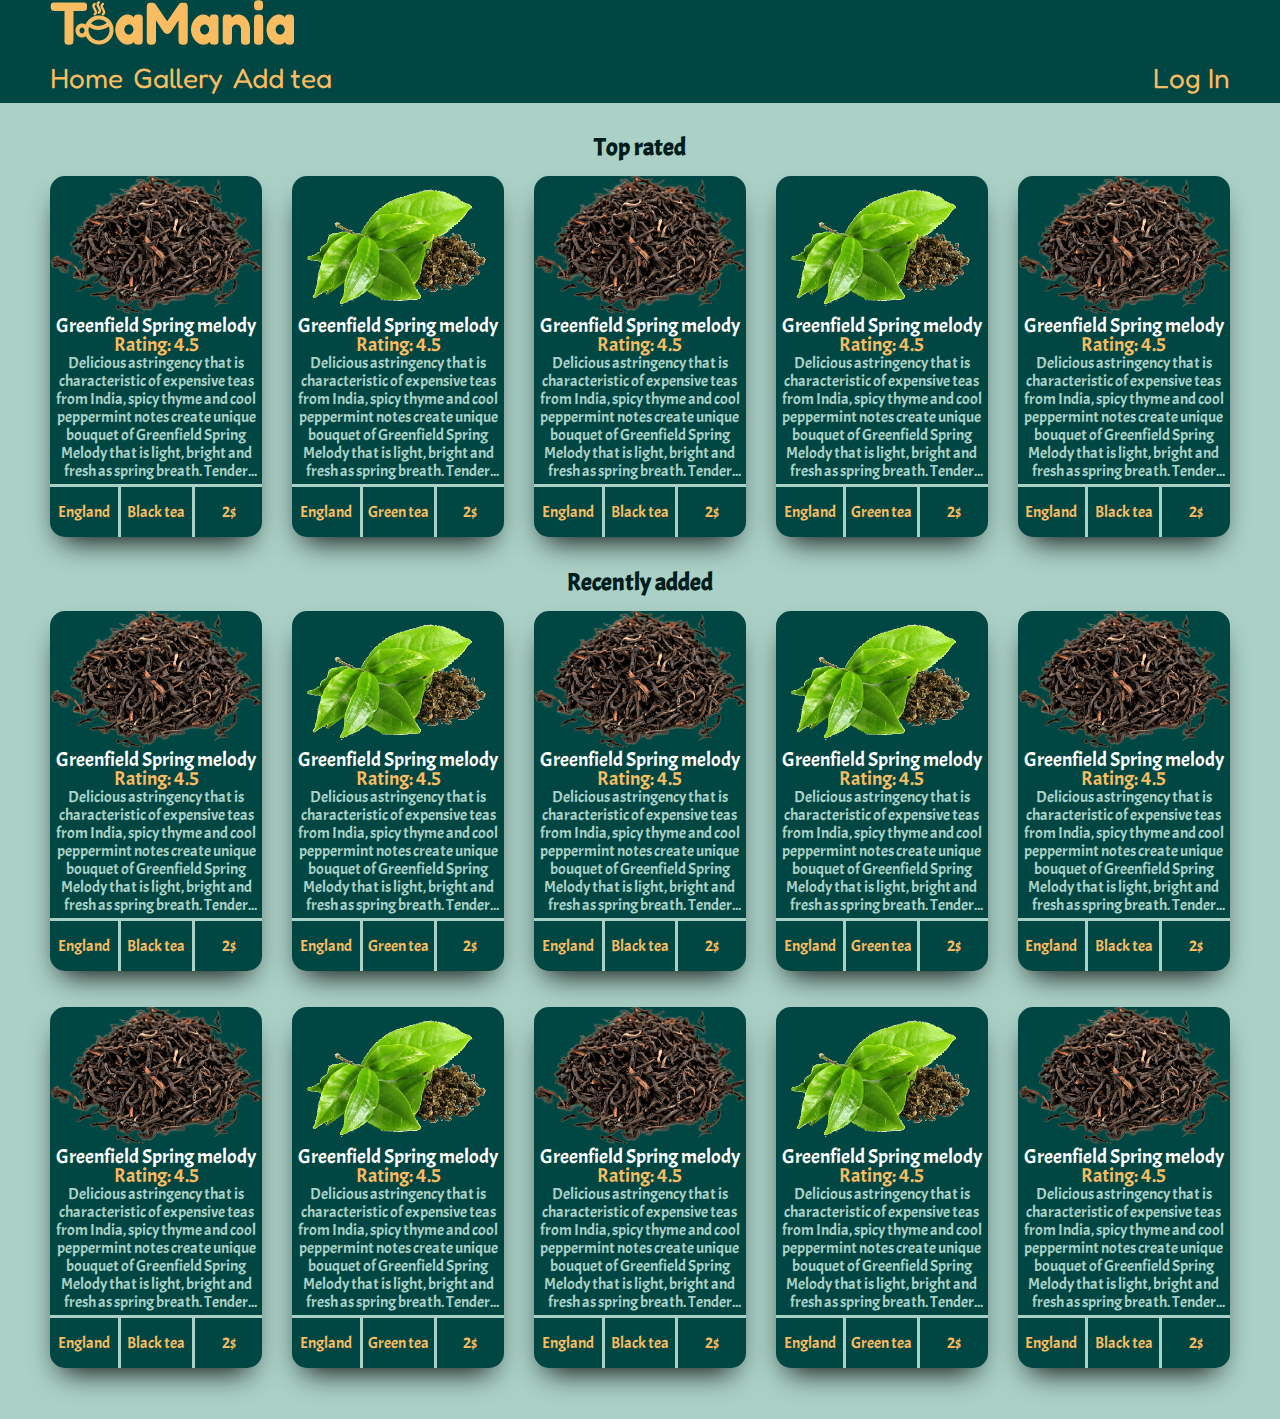
<file: index.html>
<!DOCTYPE html>
<html lang="en">

<head>
  <meta charset="UTF-8">
  <meta name="viewport" content="width=device-width, initial-scale=1.0, maximum-scale=1.0">
  <link href="https://fonts.googleapis.com/css2?family=Acme&display=swap" rel="stylesheet">
  <link href="https://fonts.googleapis.com/css2?family=Fredoka+One&display=swap" rel="stylesheet">
  <link rel="stylesheet" href="css/index_style.css">
  <title>Teamania</title>
</head>

<body>

  <header>
    <div class="container">
      <a href="index.html" class="header__logo">
        <img src="img/logo_desctop.png" alt="">
      </a>
      <div class="header__bottom">
        <div class="header__burger"><span></span></div>
        <nav>          
          <a href="index.html" class="header__button">Home</a>
          <a href="gallery.html" class="header__button" >Gallery</a>
          <a href="add_tea.html" class="header__button">Add tea</a>
        </nav>
        <div class="header__login">
          <a href="#" class="header__button" id="login">Log In</a>
        </div>
      </div>
    </div>
  </header>

  <div class="popup">
    <div id="popup-content">
      <img src="img/login.svg" alt="User">
      <input type="text" placeholder="Email">
      <input type="text" placeholder="Username">
      <input type="text" placeholder="Password">
      <label for="">Registration complete</label>
      <div class="popup__buttons">
        <button id="login-button"><span>log in</span></button>
        <button id="registration-button"><span>sign up</span></button>
        <button id="reg-complete"><span>complete</span></button>
      </div>
      <div id="close-login">+</div>
    </div>
    </div>
  </div>

  <main>
    <div class="container">

      <section class="top__five">
        <h2 class="headline">Top rated</h2>
        <ul id="top-five-results">
          <li class="tea__card">
            <div class="tea__image">
              <img src="img/blacktea.png" alt="spring melody">
            </div>
            <div class="tea__name"><a href="single.html">Greenfield Spring melody</a></div>
            <div class="tea__rating">Rating: 4.5</div>
            <div class="tea__description">Delicious astringency that is characteristic of expensive teas from India, spicy thyme and cool peppermint notes create unique bouquet of Greenfield Spring Melody that is light, bright and fresh as spring breath. Tender aroma reminiscent of fragrant grass odours underlines the original flavour.</div>
            <div class="tea__info">
              <div class="tea__stats country">
                <p>England</p>
              </div>
              <div class="tea__stats categoty">
                <p>Black tea</p>
              </div>
              <div class="tea__stats price">
                <p>2$</p>
              </div>
            </div>
          </li>
          <li class="tea__card">
            <div class="tea__image">
              <img src="img/greentea.png" alt="spring melody">
            </div>
            <div class="tea__name"><a href="single.html">Greenfield Spring melody</a></div>
            <div class="tea__rating">Rating: 4.5</div>
            <div class="tea__description">Delicious astringency that is characteristic of expensive teas from India, spicy thyme and cool peppermint notes create unique bouquet of Greenfield Spring Melody that is light, bright and fresh as spring breath. Tender aroma reminiscent of fragrant grass odours underlines the original flavour.</div>
            <div class="tea__info">
              <div class="tea__stats country">
                <p>England</p>
              </div>
              <div class="tea__stats categoty">
                <p>Green tea</p>
              </div>
              <div class="tea__stats price">
                <p>2$</p>
              </div>
            </div>
          </li>
          <li class="tea__card">
            <div class="tea__image">
              <img src="img/blacktea.png" alt="spring melody">
            </div>
            <div class="tea__name"><a href="single.html">Greenfield Spring melody</a></div>
            <div class="tea__rating">Rating: 4.5</div>
            <div class="tea__description">Delicious astringency that is characteristic of expensive teas from India, spicy thyme and cool peppermint notes create unique bouquet of Greenfield Spring Melody that is light, bright and fresh as spring breath. Tender aroma reminiscent of fragrant grass odours underlines the original flavour.</div>
            <div class="tea__info">
              <div class="tea__stats country">
                <p>England</p>
              </div>
              <div class="tea__stats categoty">
                <p>Black tea</p>
              </div>
              <div class="tea__stats price">
                <p>2$</p>
              </div>
            </div>
          </li>
          <li class="tea__card">
            <div class="tea__image">
              <img src="img/greentea.png" alt="spring melody">
            </div>
            <div class="tea__name"><a href="single.html">Greenfield Spring melody</a></div>
            <div class="tea__rating">Rating: 4.5</div>
            <div class="tea__description">Delicious astringency that is characteristic of expensive teas from India, spicy thyme and cool peppermint notes create unique bouquet of Greenfield Spring Melody that is light, bright and fresh as spring breath. Tender aroma reminiscent of fragrant grass odours underlines the original flavour.</div>
            <div class="tea__info">
              <div class="tea__stats country">
                <p>England</p>
              </div>
              <div class="tea__stats categoty">
                <p>Green tea</p>
              </div>
              <div class="tea__stats price">
                <p>2$</p>
              </div>
            </div>
          </li>
          <li class="tea__card">
            <div class="tea__image">
              <img src="img/blacktea.png" alt="spring melody">
            </div>
            <div class="tea__name"><a href="single.html">Greenfield Spring melody</a></div>
            <div class="tea__rating">Rating: 4.5</div>
            <div class="tea__description">Delicious astringency that is characteristic of expensive teas from India, spicy thyme and cool peppermint notes create unique bouquet of Greenfield Spring Melody that is light, bright and fresh as spring breath. Tender aroma reminiscent of fragrant grass odours underlines the original flavour.</div>
            <div class="tea__info">
              <div class="tea__stats country">
                <p>England</p>
              </div>
              <div class="tea__stats categoty">
                <p>Black tea</p>
              </div>
              <div class="tea__stats price">
                <p>2$</p>
              </div>
            </div>
          </li>
        </ul>
      </section>

      <section class="last-ten">
        <h2 class="headline">Recently added</h2>
        <ul id="last-ten-results">
          <li class="tea__card">
            <div class="tea__image">
              <img src="img/blacktea.png" alt="spring melody">
            </div>
            <div class="tea__name"><a href="single.html">Greenfield Spring melody</a></div>
            <div class="tea__rating">Rating: 4.5</div>
            <div class="tea__description">Delicious astringency that is characteristic of expensive teas from India, spicy thyme and cool peppermint notes create unique bouquet of Greenfield Spring Melody that is light, bright and fresh as spring breath. Tender aroma reminiscent of fragrant grass odours underlines the original flavour.</div>
            <div class="tea__info">
              <div class="tea__stats country">
                <p>England</p>
              </div>
              <div class="tea__stats categoty">
                <p>Black tea</p>
              </div>
              <div class="tea__stats price">
                <p>2$</p>
              </div>
            </div>
          </li>
          <li class="tea__card">
            <div class="tea__image">
              <img src="img/greentea.png" alt="spring melody">
            </div>
            <div class="tea__name"><a href="single.html">Greenfield Spring melody</a></div>
            <div class="tea__rating">Rating: 4.5</div>
            <div class="tea__description">Delicious astringency that is characteristic of expensive teas from India, spicy thyme and cool peppermint notes create unique bouquet of Greenfield Spring Melody that is light, bright and fresh as spring breath. Tender aroma reminiscent of fragrant grass odours underlines the original flavour.</div>
            <div class="tea__info">
              <div class="tea__stats country">
                <p>England</p>
              </div>
              <div class="tea__stats categoty">
                <p>Green tea</p>
              </div>
              <div class="tea__stats price">
                <p>2$</p>
              </div>
            </div>
          </li>
          <li class="tea__card">
            <div class="tea__image">
              <img src="img/blacktea.png" alt="spring melody">
            </div>
            <div class="tea__name"><a href="single.html">Greenfield Spring melody</a></div>
            <div class="tea__rating">Rating: 4.5</div>
            <div class="tea__description">Delicious astringency that is characteristic of expensive teas from India, spicy thyme and cool peppermint notes create unique bouquet of Greenfield Spring Melody that is light, bright and fresh as spring breath. Tender aroma reminiscent of fragrant grass odours underlines the original flavour.</div>
            <div class="tea__info">
              <div class="tea__stats country">
                <p>England</p>
              </div>
              <div class="tea__stats categoty">
                <p>Black tea</p>
              </div>
              <div class="tea__stats price">
                <p>2$</p>
              </div>
            </div>
          </li>
          <li class="tea__card">
            <div class="tea__image">
              <img src="img/greentea.png" alt="spring melody">
            </div>
            <div class="tea__name"><a href="single.html">Greenfield Spring melody</a></div>
            <div class="tea__rating">Rating: 4.5</div>
            <div class="tea__description">Delicious astringency that is characteristic of expensive teas from India, spicy thyme and cool peppermint notes create unique bouquet of Greenfield Spring Melody that is light, bright and fresh as spring breath. Tender aroma reminiscent of fragrant grass odours underlines the original flavour.</div>
            <div class="tea__info">
              <div class="tea__stats country">
                <p>England</p>
              </div>
              <div class="tea__stats categoty">
                <p>Green tea</p>
              </div>
              <div class="tea__stats price">
                <p>2$</p>
              </div>
            </div>
          </li>
          <li class="tea__card">
            <div class="tea__image">
              <img src="img/blacktea.png" alt="spring melody">
            </div>
            <div class="tea__name"><a href="single.html">Greenfield Spring melody</a></div>
            <div class="tea__rating">Rating: 4.5</div>
            <div class="tea__description">Delicious astringency that is characteristic of expensive teas from India, spicy thyme and cool peppermint notes create unique bouquet of Greenfield Spring Melody that is light, bright and fresh as spring breath. Tender aroma reminiscent of fragrant grass odours underlines the original flavour.</div>
            <div class="tea__info">
              <div class="tea__stats country">
                <p>England</p>
              </div>
              <div class="tea__stats categoty">
                <p>Black tea</p>
              </div>
              <div class="tea__stats price">
                <p>2$</p>
              </div>
            </div>
          </li><li class="tea__card">
            <div class="tea__image">
              <img src="img/blacktea.png" alt="spring melody">
            </div>
            <div class="tea__name"><a href="single.html">Greenfield Spring melody</a></div>
            <div class="tea__rating">Rating: 4.5</div>
            <div class="tea__description">Delicious astringency that is characteristic of expensive teas from India, spicy thyme and cool peppermint notes create unique bouquet of Greenfield Spring Melody that is light, bright and fresh as spring breath. Tender aroma reminiscent of fragrant grass odours underlines the original flavour.</div>
            <div class="tea__info">
              <div class="tea__stats country">
                <p>England</p>
              </div>
              <div class="tea__stats categoty">
                <p>Black tea</p>
              </div>
              <div class="tea__stats price">
                <p>2$</p>
              </div>
            </div>
          </li>
          <li class="tea__card">
            <div class="tea__image">
              <img src="img/greentea.png" alt="spring melody">
            </div>
            <div class="tea__name"><a href="single.html">Greenfield Spring melody</a></div>
            <div class="tea__rating">Rating: 4.5</div>
            <div class="tea__description">Delicious astringency that is characteristic of expensive teas from India, spicy thyme and cool peppermint notes create unique bouquet of Greenfield Spring Melody that is light, bright and fresh as spring breath. Tender aroma reminiscent of fragrant grass odours underlines the original flavour.</div>
            <div class="tea__info">
              <div class="tea__stats country">
                <p>England</p>
              </div>
              <div class="tea__stats categoty">
                <p>Green tea</p>
              </div>
              <div class="tea__stats price">
                <p>2$</p>
              </div>
            </div>
          </li>
          <li class="tea__card">
            <div class="tea__image">
              <img src="img/blacktea.png" alt="spring melody">
            </div>
            <div class="tea__name"><a href="single.html">Greenfield Spring melody</a></div>
            <div class="tea__rating">Rating: 4.5</div>
            <div class="tea__description">Delicious astringency that is characteristic of expensive teas from India, spicy thyme and cool peppermint notes create unique bouquet of Greenfield Spring Melody that is light, bright and fresh as spring breath. Tender aroma reminiscent of fragrant grass odours underlines the original flavour.</div>
            <div class="tea__info">
              <div class="tea__stats country">
                <p>England</p>
              </div>
              <div class="tea__stats categoty">
                <p>Black tea</p>
              </div>
              <div class="tea__stats price">
                <p>2$</p>
              </div>
            </div>
          </li>
          <li class="tea__card">
            <div class="tea__image">
              <img src="img/greentea.png" alt="spring melody">
            </div>
            <div class="tea__name"><a href="single.html">Greenfield Spring melody</a></div>
            <div class="tea__rating">Rating: 4.5</div>
            <div class="tea__description">Delicious astringency that is characteristic of expensive teas from India, spicy thyme and cool peppermint notes create unique bouquet of Greenfield Spring Melody that is light, bright and fresh as spring breath. Tender aroma reminiscent of fragrant grass odours underlines the original flavour.</div>
            <div class="tea__info">
              <div class="tea__stats country">
                <p>England</p>
              </div>
              <div class="tea__stats categoty">
                <p>Green tea</p>
              </div>
              <div class="tea__stats price">
                <p>2$</p>
              </div>
            </div>
          </li>
          <li class="tea__card">
            <div class="tea__image">
              <img src="img/blacktea.png" alt="spring melody">
            </div>
            <div class="tea__name"><a href="single.html">Greenfield Spring melody</a></div>
            <div class="tea__rating">Rating: 4.5</div>
            <div class="tea__description">Delicious astringency that is characteristic of expensive teas from India, spicy thyme and cool peppermint notes create unique bouquet of Greenfield Spring Melody that is light, bright and fresh as spring breath. Tender aroma reminiscent of fragrant grass odours underlines the original flavour.</div>
            <div class="tea__info">
              <div class="tea__stats country">
                <p>England</p>
              </div>
              <div class="tea__stats categoty">
                <p>Black tea</p>
              </div>
              <div class="tea__stats price">
                <p>2$</p>
              </div>
            </div>
          </li>
        </ul>
      </section>

    </div>
  </main>

  <script src="js/login.js"></script>
</body>

</html>
</file>
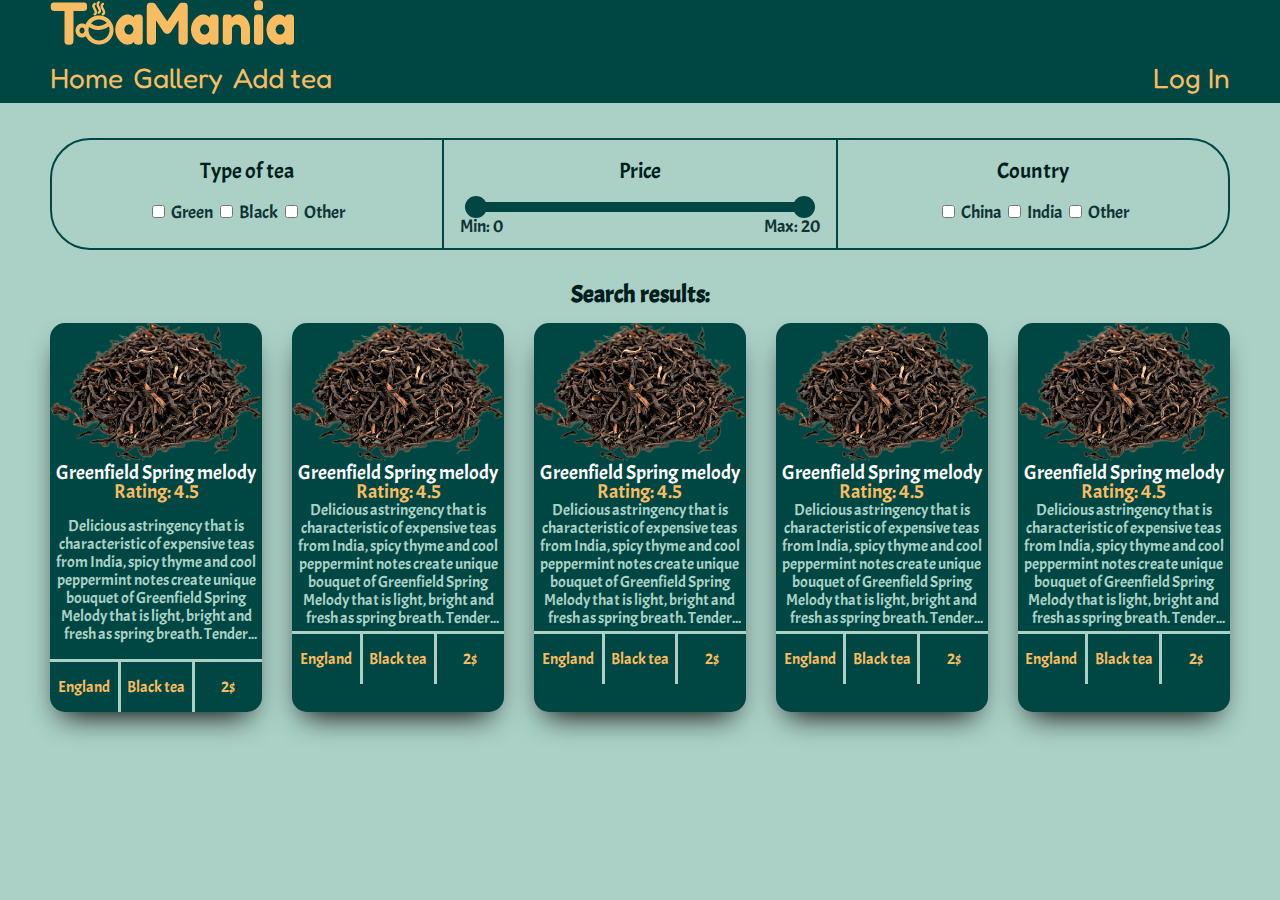
<file: gallery.html>
<!DOCTYPE html>
<html lang="en">

<head>
  <meta charset="UTF-8">
  <meta name="viewport" content="width=device-width, initial-scale=1.0, maximum-scale=1.0">
  <link href="https://fonts.googleapis.com/css2?family=Acme&display=swap" rel="stylesheet">
  <link href="https://fonts.googleapis.com/css2?family=Fredoka+One&display=swap" rel="stylesheet">
  <link rel="stylesheet" href="css/gallery_style.css">
  <title>Gallery</title>
</head>

<body>

  <header>
    <div class="container">
      <a href="index.html" class="header__logo">
        <img src="img/logo_desctop.png" alt="">
      </a>
      <div class="header__bottom">
        <nav>          
          <a href="index.html" class="header__button">Home</a>
          <a href="gallery.html" class="header__button">Gallery</a>
          <a href="add_tea.html" class="header__button">Add tea</a>
        </nav>
        <div class="header__login">
          <a href="#" class="header__button" id="login">Log In</a>
        </div>
      </div>
    </div>
  </header>

  <div class="popup">
    <div id="popup-content">
      <img src="img/login.svg" alt="User">
      <input type="text" placeholder="Email">
      <input type="text" placeholder="Username">
      <input type="text" placeholder="Password">
      <label for="">Registration complete</label>
      <div class="popup__buttons">
        <button id="login-button"><span>log in</span></button>
        <button id="registration-button"><span>sign up</span></button>
        <button id="reg-complete"><span>complete</span></button>
      </div>
      <div id="close-login">+</div>
    </div>
    </div>
  </div>

  <main>
    <div class="container">

      <form action="post">
        <div class="form__section select__tea">
          <p>Type of tea</p>
          <div class="tea__categories">
            <input type="checkbox" id="green" name="green" value="Green">
            <label for="green">Green</label>
            <input type="checkbox" id="black" name="black" value="Black">
            <label for="black">Black</label>
            <input type="checkbox" id="other" name="other" value="Other">
            <label for="other">Other</label>
          </div>
        </div>
        <div class="form__section select__price">
          <p>Price</p>
          <div class="price__slider">
            <input type="range" min="0" max="20" value="0" id="input-left">
            <input type="range" min="0" max="20" value="20" id="input-right">

            <div class="slider">
              <div class="track"></div>
              <div class="range"></div>
              <div class="thumb left"></div>
              <div class="thumb right"></div>
            </div>

            <div class="price__labels">
              <label id="min">Min: </label>
              <label id="max">Max: </label>
            </div>

          </div>
        </div>
        <div class="form__section select__country">
          <p>Country</p>
          <div class="country__list">
            <input type="checkbox" id="china" name="china" value="china">
            <label for="china">China</label>
            <input type="checkbox" id="india" name="india" value="india">
            <label for="india">India</label>
            <input type="checkbox" id="other" name="other" value="Other">
            <label for="other">Other</label>
          </div>
        </div>
      </form>

      <section class="gallery__section">
        <h2 class="headline">Search results:</h2>
        <ul id="search-results">
          <li class="tea__card">
            <div class="tea__image">
              <img src="img/blacktea.png" alt="spring melody">
            </div>
            <div class="tea__name"><a href="#">Greenfield Spring melody</a></div>
            <div class="tea__rating">Rating: 4.5</div>
            <p class="tea__description">Delicious astringency that is characteristic of expensive teas from India, spicy thyme and cool peppermint notes create unique bouquet of Greenfield Spring Melody that is light, bright and fresh as spring breath. Tender aroma reminiscent of fragrant grass odours underlines the original flavour.</p>
            <div class="tea__info">
              <div class="tea__stats country">
                <p>England</p>
              </div>
              <div class="tea__stats categoty">
                <p>Black tea</p>
              </div>
              <div class="tea__stats price">
                <p>2$</p>
              </div>
            </div>
          </li>
          <li class="tea__card">
            <div class="tea__image">
              <img src="img/blacktea.png" alt="spring melody">
            </div>
            <div class="tea__name"><a href="#">Greenfield Spring melody</a></div>
            <div class="tea__rating">Rating: 4.5</div>
            <div class="tea__description">Delicious astringency that is characteristic of expensive teas from India, spicy thyme and cool peppermint notes create unique bouquet of Greenfield Spring Melody that is light, bright and fresh as spring breath. Tender aroma reminiscent of fragrant grass odours underlines the original flavour.</div>
            <div class="tea__info">
              <div class="tea__stats country">
                <p>England</p>
              </div>
              <div class="tea__stats categoty">
                <p>Black tea</p>
              </div>
              <div class="tea__stats price">
                <p>2$</p>
              </div>
            </div>
          </li>
          <li class="tea__card">
            <div class="tea__image">
              <img src="img/blacktea.png" alt="spring melody">
            </div>
            <div class="tea__name"><a href="#">Greenfield Spring melody</a></div>
            <div class="tea__rating">Rating: 4.5</div>
            <div class="tea__description">Delicious astringency that is characteristic of expensive teas from India, spicy thyme and cool peppermint notes create unique bouquet of Greenfield Spring Melody that is light, bright and fresh as spring breath. Tender aroma reminiscent of fragrant grass odours underlines the original flavour.</div>
            <div class="tea__info">
              <div class="tea__stats country">
                <p>England</p>
              </div>
              <div class="tea__stats categoty">
                <p>Black tea</p>
              </div>
              <div class="tea__stats price">
                <p>2$</p>
              </div>
            </div>
          </li>
          <li class="tea__card">
            <div class="tea__image">
              <img src="img/blacktea.png" alt="spring melody">
            </div>
            <div class="tea__name"><a href="#">Greenfield Spring melody</a></div>
            <div class="tea__rating">Rating: 4.5</div>
            <div class="tea__description">Delicious astringency that is characteristic of expensive teas from India, spicy thyme and cool peppermint notes create unique bouquet of Greenfield Spring Melody that is light, bright and fresh as spring breath. Tender aroma reminiscent of fragrant grass odours underlines the original flavour.</div>
            <div class="tea__info">
              <div class="tea__stats country">
                <p>England</p>
              </div>
              <div class="tea__stats categoty">
                <p>Black tea</p>
              </div>
              <div class="tea__stats price">
                <p>2$</p>
              </div>
            </div>
          </li>
          <li class="tea__card">
            <div class="tea__image">
              <img src="img/blacktea.png" alt="spring melody">
            </div>
            <div class="tea__name"><a href="#">Greenfield Spring melody</a></div>
            <div class="tea__rating">Rating: 4.5</div>
            <div class="tea__description">Delicious astringency that is characteristic of expensive teas from India, spicy thyme and cool peppermint notes create unique bouquet of Greenfield Spring Melody that is light, bright and fresh as spring breath. Tender aroma reminiscent of fragrant grass odours underlines the original flavour.</div>
            <div class="tea__info">
              <div class="tea__stats country">
                <p>England</p>
              </div>
              <div class="tea__stats categoty">
                <p>Black tea</p>
              </div>
              <div class="tea__stats price">
                <p>2$</p>
              </div>
            </div>
          </li>
        </ul>
      </section>
    </div>
  </main>

  <script src="js/slider.js"></script>
  <script src="js/login.js"></script>
</body>

</html>
</file>
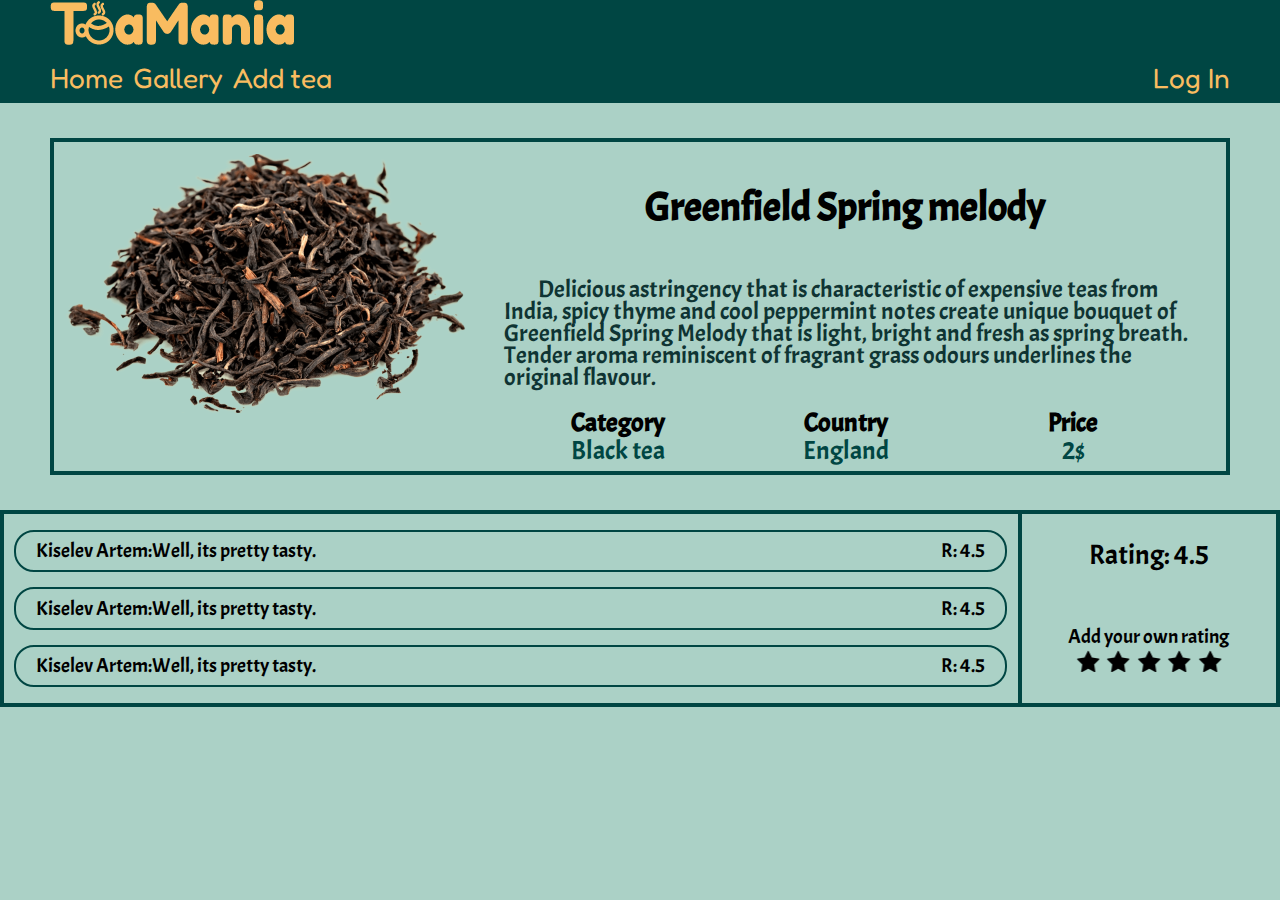
<file: single.html>
<!DOCTYPE html>
<html lang="en">

<head>
  <meta charset="UTF-8">
  <meta name="viewport" content="width=device-width, initial-scale=1.0, maximum-scale=1.0">
  <link href="https://fonts.googleapis.com/css2?family=Acme&display=swap" rel="stylesheet">
  <link href="https://fonts.googleapis.com/css2?family=Fredoka+One&display=swap" rel="stylesheet">
  <link href="https://stackpath.bootstrapcdn.com/font-awesome/4.7.0/css/font-awesome.min.css" rel="stylesheet" integrity="sha384-wvfXpqpZZVQGK6TAh5PVlGOfQNHSoD2xbE+QkPxCAFlNEevoEH3Sl0sibVcOQVnN" crossorigin="anonymous">
  <link rel="stylesheet" href="css/single_style.css">
  <title>Greenfield black tea</title>
</head>

<body>

  <header>
    <div class="container">
      <a href="index.html" class="header__logo">
        <img src="img/logo_desctop.png" alt="">
      </a>
      <div class="header__bottom">
        <div class="header__burger"><span></span></div>
        <nav>          
          <a href="index.html" class="header__button" data-text="Home">Home</a>
          <a href="gallery.html" class="header__button" data-text="Gallery">Gallery</a>
          <a href="add_tea.html" class="header__button" data-text="Home">Add tea</a>
        </nav>
        <div class="header__login">
          <a href="#" class="header__button" id="login">Log In</a>
        </div>
      </div>
    </div>
  </header>

  <div class="popup">
    <div id="popup-content">
      <img src="img/login.svg" alt="User">
      <input type="text" placeholder="Email">
      <input type="text" placeholder="Username">
      <input type="text" placeholder="Password">
      <label for="">Registration complete</label>
      <div class="popup__buttons">
        <button id="login-button"><span>log in</span></button>
        <button id="registration-button"><span>sign up</span></button>
        <button id="reg-complete"><span>complete</span></button>
     </div>
      <div id="close-login">+</div>
    </div>

    <div id="comment-popup">
      <div id="new-comment-stars">
        1-5 stars here
      </div>
      <textarea placeholder="Your comment here..." cols="30" rows="5"></textarea>
      <button id="comment-button"><span>leave comment</span></button>
      <div id="close-comment">+</div>
    </div>
  </div>

  <main>
    <div class="container">

      <section class="tea__section">
        <article class="main__information">
          <div class="tea__image">
            <img src="img/blacktea.png" alt="spring melody">
          </div>
          <div class="tea__info">
            <h3 class="tea__name">Greenfield Spring melody</h3>
            <p class="tea__description">Delicious astringency that is characteristic of expensive teas from India, spicy thyme and cool peppermint notes create unique bouquet of Greenfield Spring Melody that is light, bright and fresh as spring breath. Tender aroma reminiscent of fragrant grass odours underlines the original flavour.</p>
            <div class="tea__stats">
              <table>
                <tr>
                  <th>Category</th>
                  <th>Country</th>
                  <th>Price</th>
                </tr>
                <tr>
                  <td>Black tea</td>
                  <td>England</td>
                  <td>2$</td>
                </tr>
              </table>
            </div>
          </div>
        </div>
      </section>
      
      <section class="feedback__section">
        <div class="comment__section">
          <ul id="comment-list">
            <li id="comment-item">
              <div class="comment">
                <div class="comment__author">Kiselev Artem:</div>
                <div class="comment__text">Well, its pretty tasty.</div>
              </div>
              <div class="comment__rating">R: 4.5</div>
            </li>
            <li id="comment-item">
              <div class="comment">
                <div class="comment__author">Kiselev Artem:</div>
                <div class="comment__text">Well, its pretty tasty.</div>
              </div>
              <div class="comment__rating">R: 4.5</div>
            </li>
            <li id="comment-item">
              <div class="comment">
                <div class="comment__author">Kiselev Artem:</div>
                <div class="comment__text">Well, its pretty tasty.</div>
              </div>
              <div class="comment__rating">R: 4.5</div>
            </li>
          </ul>
        </div>
        <div class="rating__section">
          <div class="average">
            <div id="average-rating">Rating: 4.5</div>
            <div id="average-stars">
            </div>
          </div>
          <div class="your__rating">
            <div id="self-rating">Add your own rating</div>
            <div id="self-stars">
              <input type="radio" name="star" id="star1"><label for="star1"></label>
              <input type="radio" name="star" id="star2"><label for="star2"></label>
              <input type="radio" name="star" id="star3"><label for="star3"></label>
              <input type="radio" name="star" id="star4"><label for="star4"></label>
              <input type="radio" name="star" id="star5"><label for="star5"></label>
            </div>
          </div>

        </div>
      </section>

    </div>
  </main>

  <script src="js/login.js"></script>
  <script src="js/comment.js"></script>
</body>

</html>
</file>
<file: css/index_style.css>
* {
    box-sizing: border-box;
}

a {
    text-decoration: none;
}

ul, li {
    list-style-type: none;
    margin-left: 0;
    padding-left: 0;
}

header {
    width: 100%;
    background-color: #004643;
}

.header__bottom {
    display: flex;
    justify-content: space-between;
    padding: 20px 0px 5px;
    font-family: 'Fredoka One', sans-serif, serif;
}

.header__burger {
    display: none;
}

nav {
    display: flex;
}

.header__button  {
    margin-right: 10px;
    font-size: 28px;
    color: #f9bc60;
}

.header__button:last-child {
    margin-right: 0;
}

nav a::after, .header__login a::after {
    content: '';
    display: block;
    width: 0;
    height: 4px;
    margin-top: 3px;
    background-color: #f9bc60;
    transition: width .3s;
}

nav a:hover::after, .header__login a:hover::after {
    width: 100%;
}

.popup {
    width: 100%;
    height: 100%;
    position: fixed;
    top: 0;
    display: flex;
    justify-content: center;
    align-items: center;
    background: rgba(0, 0, 0, 0.6);
    display: none;
    z-index: 100;
}

#popup-content {
    display: flex;
    flex-direction: column;
    justify-content: space-between;
    align-items: center;
    width: 500px;
    height: 350px;
    border: 1px solid #004643;
    background-color: #abd1c6;
    padding: 2% 5% 10%;
    border-radius: 20px;
    position: relative;
    animation: slideUp .3s ease-in-out;
}

#popup-content img {
    object-fit: cover;
    width: 90px;
    height: 90px;
}

#popup-content input[type="text"] {
    margin-top: 3%;
    width: 60%;
    padding: 8px;
    border: 1px solid #004643;
    border-radius: 10px;
}

#popup-content input[type="text"]:nth-child(2) {
    display: none;
}

#popup-content label {
    display: none;
    margin-top: 1%;
    color: green;
}

.popup__buttons {
    display: flex;
    justify-content: space-between;
    width: 60%;
    margin-top: 5%;
    text-transform: uppercase;
    position: relative;
}

#login-button,
#registration-button,
#reg-complete {
    color: #004643;
    border: 0;
    background: none;
    cursor: pointer;
    height: 50px;
    text-transform: capitalize;
}

#reg-complete {
    display: none;
    position: absolute;
    top: 0;
    right: 0;
}


#login-button::after,
#registration-button::after,
#reg-complete::after {
    content: '';
    display: block;
    width: 0;
    height: 4px;
    margin-top: 3px;
    background-color: #004643;
    transition: width .3s;
}

#login-button:hover::after,
#registration-button:hover::after,
#reg-complete:hover::after{
    width: 100%;
}

#close-login {
    position: absolute;
    top: 1%;
    right: 1%;
    font-size: 60px;
    transform: rotate(45deg);
    cursor: pointer;
}

body {
    height: 100%;
    font-family: 'Acme', 'PT Serif', serif;
    font-weight: 400;
    font-size: 16px;
    line-height: 18px;
    margin: 0;
    padding: 0;
    background-color: #abd1c6;
}

.container {
    max-width: 1200px;
    margin: 0 auto;
    padding: 0 10px;
}

.headline {
    display: flex;
    justify-content: center;
    margin-top: 3%;
    color: #001e1d;
}

#top-five-results,
#last-ten-results {
    display: flex;
    justify-content: center;
    flex-wrap: wrap;
}

.tea__card {
    display: inline-block;
    width: 18%;
    margin-right: 2.5%;
    background-color: #004643;
    border-radius: 15px;
    text-align: center;
    box-shadow: -1px 15px 30px -12px black;
}

.tea__card:last-child {
    margin-right: 0%;
}

#last-ten-results .tea__card {
    margin-bottom: 3%;
}

#last-ten-results .tea__card:nth-child(5n) {
    margin-right: 0;
}

.tea__image {
    position: relative;
    padding-top: 56.25%;
    margin-bottom: 10%;
}

.tea__image img{
    position: absolute;
    left: 0;
    top: 0;
    height: auto;
    width: 100%;
}

.tea__name a {
    font-size: 20px;
    color: #fffffe;
}

.tea__name a:hover {
    color: aquamarine;
}

.tea__rating {
    font-size: 20px;
    color: #f9bc60;
}

.tea__description {
    color: #abd1c6;
    display: -webkit-box;
    -webkit-box-orient: vertical;
    -webkit-line-clamp: 7;
    overflow: hidden;
    text-overflow: ellipsis;
}

.tea__info {
    display: flex;
    justify-content: space-around;
    margin-top: 2%;
    border-top: 3px solid #abd1c6;
}

.tea__stats {
    color: #f9bc60;
    width: 33.3%;
    padding-bottom: 5px auto;
}

.country {
    border-right: 3px solid #abd1c6;
}

.price {
    border-left: 3px solid #abd1c6;
}

@keyframes slideUp{
    from {
        opacity: 0;
        bottom: -100px;
    }
    to{
        opacity: 1;
        bottom: 0;
    }
}

@media (max-width:992px) {
    .container {
        max-width: 750px;
    }

    .tea__card {
        width: 45%;
        margin-right: 10%;
        margin-bottom: 5%;
    }

    .tea__card:nth-child(even) {
        margin-right: 0;
    }

    #last-ten-results .tea__card:nth-child(5) {
        margin-right: 10%;
    }

    .tea__name a {
        font-size: 24px;
        color: #fffffe;
    }

    .tea__rating {
        font-size: 22px;
        padding-top: 1%;
    }

    .tea__description {
        width: 90%;
        margin: auto;
        font-size: 20px;
        padding: 1%;
    }

    .tea__info {
        font-size: 20px;
    }
}

@media (max-width:767px) {
    .container {
        max-width: none;
    }

    .header__logo {
        display: flex;
        justify-content: center;
    }

    .header__bottom {
        width: 94%;
        margin: 0 auto;
        justify-content: space-between;
        flex-direction: row-reverse;
    }
    
    /* .header__burger {
        display: block;
        position: relative;
        width: 30px;
        height: 20px;
        z-index: 4;
    }

    .header__burger::before, .header__burger::after, .header__burger span {
        content: '';
        background-color: #f9bc60;
        position: absolute;
        width: 100%;
        height: 2px;
        left: 0;
    }

    .header__burger::before {
        top: 0;
    }

    .header__burger span {
        top: 9px;
    }

    .header__burger::after {
        bottom: 0;
    } */

    .header__button  {
        font-size: 22px;
        margin-right: 0;
        margin-left: 5px;
    }

    .header__button:first-child {
        margin-left: 0;
    }

    .header__login {
        position: relative;
        z-index: 4;
    }

    #popup-content {
        width: 345px;
        height: 300px;
    }

    #comment-popup {
        width: 345px;
        height: 175px;
    }
    
    .headline {
        font-size: 32px;
        margin: 6% auto 2%;
    }

    #top-five-results {
        flex-direction: column;
    }

    .tea__card {
        display: block;
        width: 94%;
        margin: 3% auto;
        background-color: #004643;
    }

    .tea__card:nth-child(even) {
        margin: 3% auto;
    }

    .tea__card:last-child {
        margin: 3% auto 0% ;
    }

    .tea__name a {
        font-size: 28px;
        color: #fffffe;
    }

    .tea__rating {
        font-size: 26px;
        padding-top: 1%;
    }

    .tea__description {
        width: 80%;
        margin: auto;
        font-size: 24px;
        line-height: 20px;
        padding: 1%;
    }

    .tea__info {
        font-size: 24px;
    }
}
</file>
<file: css/gallery_style.css>
* {
    box-sizing: border-box;
}

a {
    text-decoration: none;
}

ul, li {
    list-style-type: none;
    margin-left: 0;
    padding-left: 0;
}

header {
    width: 100%;
    background-color: #004643;
}

.header__bottom {
    display: flex;
    justify-content: space-between;
    padding: 20px 0px 5px;
    font-family: 'Fredoka One', sans-serif, serif;
}

.header__burger {
    display: none;
}

nav {
    display: flex;
}

.header__button  {
    margin-right: 10px;
    font-size: 28px;
    color: #f9bc60;
}

.header__button:last-child {
    margin-right: 0;
}

nav a::after, .header__login a::after {
    content: '';
    display: block;
    width: 0;
    height: 4px;
    margin-top: 3px;
    background-color: #f9bc60;
    transition: width .3s;
}

nav a:hover::after, .header__login a:hover::after {
    width: 100%;
}

.popup {
    width: 100%;
    height: 100%;
    position: fixed;
    top: 0;
    display: flex;
    justify-content: center;
    align-items: center;
    background: rgba(0, 0, 0, 0.6);
    display: none;
    z-index: 100;
}

#popup-content {
    display: flex;
    flex-direction: column;
    justify-content: space-between;
    align-items: center;
    width: 500px;
    height: 350px;
    border: 1px solid #004643;
    background-color: #abd1c6;
    padding: 2% 5% 10%;
    border-radius: 20px;
    position: relative;
    animation: slideUp .3s ease-in-out;
}

#popup-content img {
    object-fit: cover;
    width: 90px;
    height: 90px;
}

#popup-content input[type="text"] {
    margin-top: 3%;
    width: 60%;
    padding: 8px;
    border: 1px solid #004643;
    border-radius: 10px;
}

#popup-content input[type="text"]:nth-child(2) {
    display: none;
}

#popup-content label {
    display: none;
    margin-top: 1%;
    color: green;
}

.popup__buttons {
    display: flex;
    justify-content: space-between;
    width: 60%;
    margin-top: 5%;
    text-transform: uppercase;
    position: relative;
}

#login-button,
#registration-button,
#reg-complete {
    color: #004643;
    border: 0;
    background: none;
    cursor: pointer;
    height: 50px;
    text-transform: capitalize;
}

#reg-complete {
    display: none;
    position: absolute;
    top: 0;
    right: 0;
}


#login-button::after,
#registration-button::after,
#reg-complete::after {
    content: '';
    display: block;
    width: 0;
    height: 4px;
    margin-top: 3px;
    background-color: #004643;
    transition: width .3s;
}

#login-button:hover::after,
#registration-button:hover::after,
#reg-complete:hover::after{
    width: 100%;
}

#close-login {
    position: absolute;
    top: 1%;
    right: 1%;
    font-size: 60px;
    transform: rotate(45deg);
    cursor: pointer;
}

body {
    height: 100%;
    font-family: 'Acme', 'PT Serif', serif;
    font-weight: 400;
    font-size: 16px;
    line-height: 18px;
    margin: 0;
    padding: 0;
    background-color: #abd1c6;
}

.container {
    max-width: 1200px;
    margin: 0 auto;
    padding: 0 10px;
}

form {
    display: flex;
    justify-content: space-between;
    width: 100%;
    margin-top: 3%;
    border: 2px solid #004643;
    border-radius: 40px;
}

form div p {
    font-size: 22px;
}

.form__section {
    display: flex;
    flex-direction: column;
    text-align: center;
    width: 33.3%;
    padding-bottom: 1%;
    font-size: 18px;
    color: #001e1d;
}

.select__tea {
    border-right: 2px solid #004643;
}

.select__country {
    border-left: 2px solid #004643;
}

.tea__categories, .country__list, .price__slider {
    color: #0f3433
}

/* .slider {
    -webkit-appearance: none;
    width: 80%;
    height: 30%;
    background-color: #004643;
    border-radius: 5px;
    outline: none;
} */

.price__slider {
    position: relative;
}

.price__labels {
    display: flex;
    /* flex-direction: column; */
    width: 92%;
    margin: 1.5% auto 0;
    justify-content: space-between;
}

.slider {
    position: relative;
    z-index: 1;
    height: 10px;
    margin: 0 28px;
}

.slider > .track {
    position: absolute;
    z-index: 1;
    left: 0;
    top: 0;
    right: 0;
    bottom: 0;
    border-radius: 5px;
    background-color: #004643;
    opacity: .5;
}

.slider > .range {
    position: absolute;
    z-index: 2;
    left: 25%;
    right: 25%;
    top: 0;
    bottom: 0;
    border-radius: 5px;
    background-color: #004643;
}

.slider > .thumb {
    position: absolute;
    z-index: 3;
    width: 22px;
    height: 22px;
    border-radius: 50%;
    background-color: #004643;
    opacity: 1;
}

.slider > .thumb:hover{
    box-shadow: 0 0 0 1px #fff;
}

.slider > .thumb.left {
    left: 25%;
    transform: translate(-7px, -6px);
}

.slider > .thumb.right {
    right: 25%;
    transform: translate(7px, -6px);
}

input[type=range] {
    position: absolute;
    left: 6%;
    pointer-events: none;
    -webkit-appearance: none;
    z-index: 2;
    height: 10px;
    width: 88%;
    margin: 0;
    opacity: 0;
}

input[type=range]::-moz-range-thumb {
    pointer-events: all;
    width: 20px;
    height: 20px;
    border-radius: 0;
    border: 0 none;
    background-color: red;
    -webkit-appearance: none;
}

input[type=range]::-webkit-slider-thumb {
    pointer-events: all;
    width: 20px;
    height: 20px;
    border-radius: 0;
    border: 0 none;
    background-color: red;
    -webkit-appearance: none;
}

.headline {
    display: flex;
    justify-content: center;
    margin-top: 3%;
    color: #001e1d;
}

#search-results {
    display: flex;
    justify-content: flex-start;
    flex-wrap: wrap;
}

.tea__card {
    display: inline-block;
    width: 18%;
    margin-right: 2.5%;
    margin-bottom: 3%;
    background-color: #004643;
    border-radius: 15px;
    text-align: center;
    box-shadow: -1px 15px 30px -12px black;
}

.tea__card:nth-child(5n) {
    margin-right: 0;
}

.tea__image {
    position: relative;
    padding-top: 56.25%;
    margin-bottom: 10%;
}

.tea__image img{
    position: absolute;
    left: 0;
    top: 0;
    height: auto;
    width: 100%;
}

.tea__name a {
    font-size: 20px;
    color: #fffffe;
}

.tea__name a:hover {
    color: aquamarine;
}

.tea__rating {
    font-size: 20px;
    color: #f9bc60;
}

.tea__description {
    color: #abd1c6;
    display: -webkit-box;
    -webkit-box-orient: vertical;
    -webkit-line-clamp: 7;
    overflow: hidden;
    text-overflow: ellipsis;
}

.tea__info {
    display: flex;
    justify-content: space-around;
    margin-top: 2%;
    border-top: 3px solid #abd1c6;
}

.tea__stats {
    color: #f9bc60;
    width: 33.3%;
    padding-bottom: 5px auto;
}

.country {
    border-right: 3px solid #abd1c6;
}

.price {
    border-left: 3px solid #abd1c6;
}

@media (max-width:992px) {
    .container {
        max-width: 750px;
    }

    form {
        flex-wrap: wrap;
    }

    .form__section {
        width: 50%;
    }

    .select__tea {
        order: 1;
        border-right: 0;
        border-bottom: 2px solid #001e1d;
    }

    .select__country {
        order: 2;
        border-bottom: 2px solid #001e1d;
    }
    
    .select__price {
        order: 3;
        margin: 0 auto;
    }

    .select__max__price {
        order: 4;
    }

    .tea__card {
        width: 45%;
        margin-right: 10%;
        margin-bottom: 5%;
    }

    .tea__card:nth-child(even) {
        margin-right: 0;
    }

    .tea__name a {
        font-size: 24px;
        color: #fffffe;
    }

    .tea__rating {
        font-size: 22px;
        padding-top: 1%;
    }

    .tea__description {
        width: 90%;
        margin: auto;
        font-size: 20px;
        line-height: 20px;
        padding: 1%;
    }

    .tea__info {
        font-size: 20px;
    }
}

@media (max-width:767px) {
    .container {
        max-width: none;
    }

    .header__logo {
        display: flex;
        justify-content: center;
    }

    .header__bottom {
        width: 94%;
        margin: 0 auto;
        justify-content: space-between;
        flex-direction: row-reverse;
    }

    .header__button  {
        font-size: 22px;
        margin-right: 0;
        margin-left: 5px;
    }

    .header__button:first-child {
        margin-left: 0;
    }

    .header__login {
        position: relative;
        z-index: 4;
    }

    #popup-content {
        width: 345px;
        height: 300px;
    }

    #comment-popup {
        width: 345px;
        height: 175px;
    }
    
    .headline {
        font-size: 32px;
        margin: 6% auto 2%;
    }

    form {
        width: 94%;
        margin: 3% auto 0;
    }

    input[type=range] {
        left: 13.5%;
        width: 73%;
    }

    #top-five-results {
        flex-direction: column;
    }
    
    .tea__card {
        display: block;
        width: 94%;
        margin: 3% auto;
        background-color: #004643;
    }

    .tea__card:nth-child(even) {
        margin: 3% auto;
    }

    .tea__card:last-child {
        margin: 3% auto 0% ;
    }

    .tea__name a {
        font-size: 28px;
        color: #fffffe;
    }

    .tea__rating {
        font-size: 26px;
        padding-top: 1%;
    }

    .tea__description {
        width: 80%;
        margin: auto;
        font-size: 24px;
        line-height: 20px;
        padding: 1%;
    }

    .tea__info {
        font-size: 24px;
    }
}
</file>
<file: css/single_style.css>
* {
    box-sizing: border-box;
}

a {
    text-decoration: none;
}

ul, li {
    list-style-type: none;
    margin-left: 0;
    padding-left: 0;
}

header {
    width: 100%;
    background-color: #004643;
}

.header__bottom {
    display: flex;
    justify-content: space-between;
    padding: 20px 0px 5px;
    font-family: 'Fredoka One', sans-serif, serif;
}

.header__burger {
    display: none;
}

nav {
    display: flex;
}

.header__button  {
    margin-right: 10px;
    font-size: 28px;
    color: #f9bc60;
}

.header__button:last-child {
    margin-right: 0;
}

nav a::after, .header__login a::after {
    content: '';
    display: block;
    width: 0;
    height: 4px;
    margin-top: 3px;
    background-color: #f9bc60;
    transition: width .3s;
}

nav a:hover::after, .header__login a:hover::after {
    width: 100%;
}

.popup {
    width: 100%;
    height: 100%;
    position: fixed;
    top: 0;
    display: flex;
    justify-content: center;
    align-items: center;
    background: rgba(0, 0, 0, 0.6);
    display: none;
    z-index: 100;
}

#popup-content,
#comment-popup {
    display: none;
    flex-direction: column;
    justify-content: space-between;
    align-items: center;
    width: 500px;
    height: 350px;
    border: 1px solid #004643;
    background-color: #abd1c6;
    padding: 2% 5% 10%;
    border-radius: 20px;
    position: relative;
    animation: slideUp .3s ease-in-out;
}

#comment-popup {
    width: 400px;
    height: 200px;
    font-size: 20px;
}

#popup-content img {
    object-fit: cover;
    width: 90px;
    height: 90px;
}

#popup-content input[type="text"] {
    margin-top: 3%;
    width: 60%;
    padding: 8px;
    border: 1px solid #004643;
    border-radius: 10px;
}

#popup-content input[type="text"]:nth-child(2) {
    display: none;
}

#popup-content label {
    display: none;
    margin-top: 1%;
    color: green;
}

.popup__buttons {
    display: flex;
    justify-content: space-between;
    width: 60%;
    margin-top: 5%;
    text-transform: uppercase;
    position: relative;
}

#login-button,
#registration-button,
#reg-complete,
#comment-button {
    color: #004643;
    border: 0;
    background: none;
    cursor: pointer;
    height: 50px;
    text-transform: capitalize;
}

#reg-complete {
    display: none;
    position: absolute;
    top: 0;
    right: 0;
}

#comment-button {
    margin-top: 5%;
}

#login-button::after,
#registration-button::after,
#reg-complete::after,
#comment-button::after {
    content: '';
    display: block;
    width: 0;
    height: 4px;
    margin-top: 3px;
    background-color: #004643;
    transition: width .3s;
}

#login-button:hover::after,
#registration-button:hover::after,
#reg-complete:hover::after, 
#comment-button:hover::after {
    width: 100%;
}

#comment-popup textarea {
    margin-top: 5%;
    border-radius: 5px;
    resize: none;
}
#close-login,
#close-comment {
    position: absolute;
    top: 1%;
    right: 1%;
    font-size: 60px;
    transform: rotate(45deg);
    cursor: pointer;
}


body {
    height: 100%;
    font-family: 'Acme', 'PT Serif', serif;
    font-weight: 400;
    font-size: 16px;
    line-height: 18px;
    margin: 0;
    padding: 0;
    background-color: #abd1c6;
}

.container {
    max-width: 1200px;
    margin: 0 auto;
    padding: 0 10px;
}

main .container {
    display: flex;
    flex-direction: column;
    align-items: center;
}

.tea__section {
    display: flex;
    flex-direction: column;
    width: 100%;
    height: 60%;
    margin: 3% auto;
    border: 4px solid #004643;
}

.main__information {
    display: flex;
    justify-content: flex-start;
}

.tea__image {
    margin-top: 1%;
    margin-left: 1%;
}

.tea__info {
    display: flex;
    width: 80%;
    flex-direction: column;
}

.tea__name {
    text-align: center;
    padding-top: 2%;
    font-size: 40px;
}

.tea__description {
    width: 90%;
    text-indent: 5%;
    line-height: 22px;
    font-size: 24px;
    margin: 3% auto 1%;
    padding-bottom: 1%;
    color: #0f3433;
}

.tea__stats table {
    width: 90%;
    margin: 1% auto;
    font-size: 26px;
    text-align: start;
}

.tea__stats table tr {
    text-align: center;
}

.tea__stats table th {
    width: 33.3%;
}

.tea__stats table tr td {
    padding-top: 1%;
}



.tea__stats table tr:last-child {
    color: #004643;
}

.feedback__section {
    display: flex;
    width: 100%;
    height: 35%;
    margin-bottom: 3%;
    border: 4px solid #004643;
}

.comment__section {
    width: 80%;
    border-right: 4px solid #004643;
}

#comment-list li {
    display: flex;
    justify-content: space-between;
    width: 98%;
    margin: 1.5% auto;
    padding: 1% 2%;
    font-size: 20px;
    border-radius: 20px;
    border: 2px solid #004643;
}

.comment {
    display: flex;
}

.rating__section {
    display: flex;
    flex-direction: column;
    justify-content: space-around;
    width: 20%;
    text-align: center;
}

#average-rating {
    font-size: 28px;
}

#self-rating {
    font-size: 20px;
}

#self-stars {
    display: flex;
    justify-content: center;
    margin-top: 3%;
    position: relative;
    transform: rotateY(180deg);
}

#self-stars input {
    display: none;
}

#self-stars label {
    display: block;
    cursor: pointer;
    width: 10%;
    margin-right: 2%;
}

#self-stars label:last-child {
    margin-right: 0;
}

#self-stars label::before {
    content: '\f005';
    font-family: fontAwesome;
    position: relative;
    display: block;
    font-size: 24px;
}

#self-stars label::after {
    content: '\f005';
    font-family: fontAwesome;
    position: absolute;
    display: block;
    font-size: 24px;
    color: #f9bc60;
    top: 0;
    opacity: 0;
    transition: .5s;
    text-shadow: 0 2px 5px #004643;
}

#self-stars label:hover::after,
#self-stars label:hover ~ label:after,
#self-stars input:checked ~ label:after {
    opacity: 1;
}

@media (max-width:992px) {
    .container {
        max-width: 750px;
    }

    .tea__name {
        font-size: 32px;
        line-height: 28px;
        padding-top: 3%;
    }

    #self-stars label:not(:last-child) {
        margin-right: 7%;
    }
}

@media (max-width:767px) {
    .container {
        max-width: none;
    }

    .header__logo {
        display: flex;
        justify-content: center;
    }

    .header__bottom {
        justify-content: space-between;
        flex-direction: row-reverse;
    }

    .header__button  {
        font-size: 22px;
        margin-right: 0;
        margin-left: 5px;
    }

    .header__button:first-child {
        margin-left: 0;
    }

    #popup-content {
        width: 345px;
        height: 300px;
    }

    #comment-popup {
        width: 345px;
        height: 175px;
    }

    .main__information {
        flex-direction: column;
    }

    .tea__image, .tea__info {
        display: flex;
        justify-content: center;
        width: 100%;
        margin: 0;
    }

    .feedback__section {
        flex-direction: column;
    }

    .comment__section {
        width: 100%;
        order: 2;
        border-right: 0;
        border-top: 4px solid #004643;
    }

    .rating__section {
        flex-direction: row;
        width: 100%;
        align-items: center;
    }

    #comment-list li {
        font-size: 18px;
    }

    .your__rating {
        display: flex;
        align-items: center;
        padding-bottom: 1%;
    }

    #average-rating {
        font-size: 24px;
    }

    #self-rating {
        font-size: 18px
    }

    #self-stars label:not(:last-child) {
        margin-right: 7%;
    }
}
</file>
